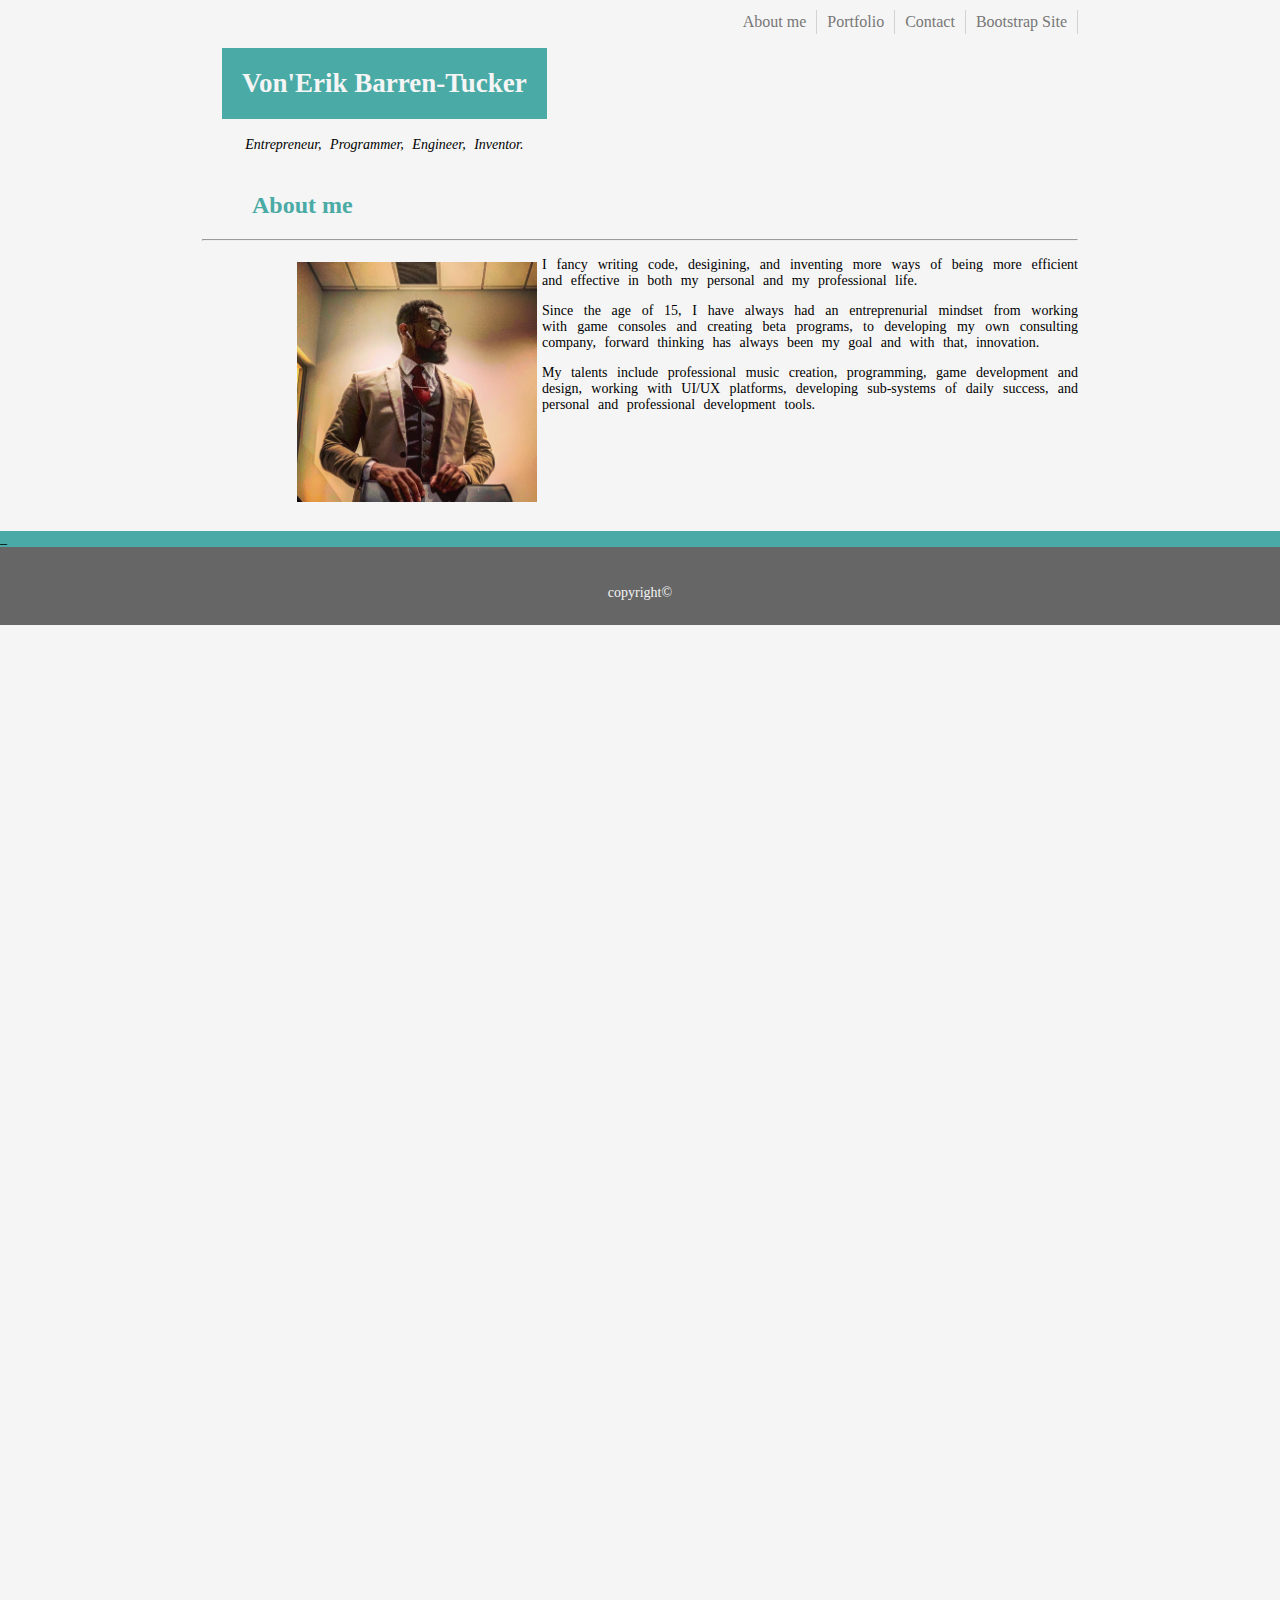
<file: index.html>
<!DOCTYPE html>
<html lang="en">

<head>

        <meta name="viewport" content="width=device-width, initial-scale=1.0">
        <title> About me</title>
        <meta charset="utf-8">
        <meta name="viewport" content="width=device-width, initial-scale=1">

        <link rel="stylesheet" type="text/css" href="assets/css/style.css" />

</head>


<body>





        <div class="row">
                <!-- This section has all of my columns (3 boxes wtihin a box) -->

                <div class="column side">

                </div>

                <div class="column middle">
                        <div class="header">
                                <h1>Von'Erik Barren-Tucker</h1>
                                <p><i>Entrepreneur, Programmer, Engineer, Inventor.</i></p>
                        </div>

                        <div class="topnav">
                                <a href="index.html">About me</a>
                                <a href="portfolio.html">Portfolio</a>
                                <a href="contact.html">Contact</a>
                                <a href="MarkII/index.html">Bootstrap Site</a>
                        </div>

                        <div>

                        </div>



                        <br>
                        <br>
                        <br>
                        <br>
                        <br>
                        <br>
                        <br>
                        <br>
                        <br>

                        <h2>About me</h2>
                        <hr>

                        <figure>

                                <img src="assets/images/me.jpg" alt="Von'Erik Barren-Tucker" width="250" height="250"
                                        style="float:left" />

                        </figure>




                        <p id="aboutme1" style="text-align: justify">I fancy writing code, desigining, and inventing
                                more ways of
                                being more efficient and effective in both my personal and my professional life.</p>

                        <p id="aboutme2" style="text-align: justify">Since the age of 15, I have always had an
                                entreprenurial mindset
                                from working with game consoles and creating beta programs, to developing my own
                                consulting company, forward thinking has always been my goal and with that, innovation.
                        </p>

                        <p id="aboutme3" style="text-align: justify"> My talents include professional music creation,
                                programming,
                                game development and design, working with UI/UX platforms, developing sub-systems of
                                daily success, and personal and professional development tools.</p>
                </div>

                <div class="column side">

                </div>
        </div>
        <footer>

                <p class="beforefooter"> _ </p>
                <p class="copyright">copyright©</p>
        </footer>

</body>

</html>
</file>
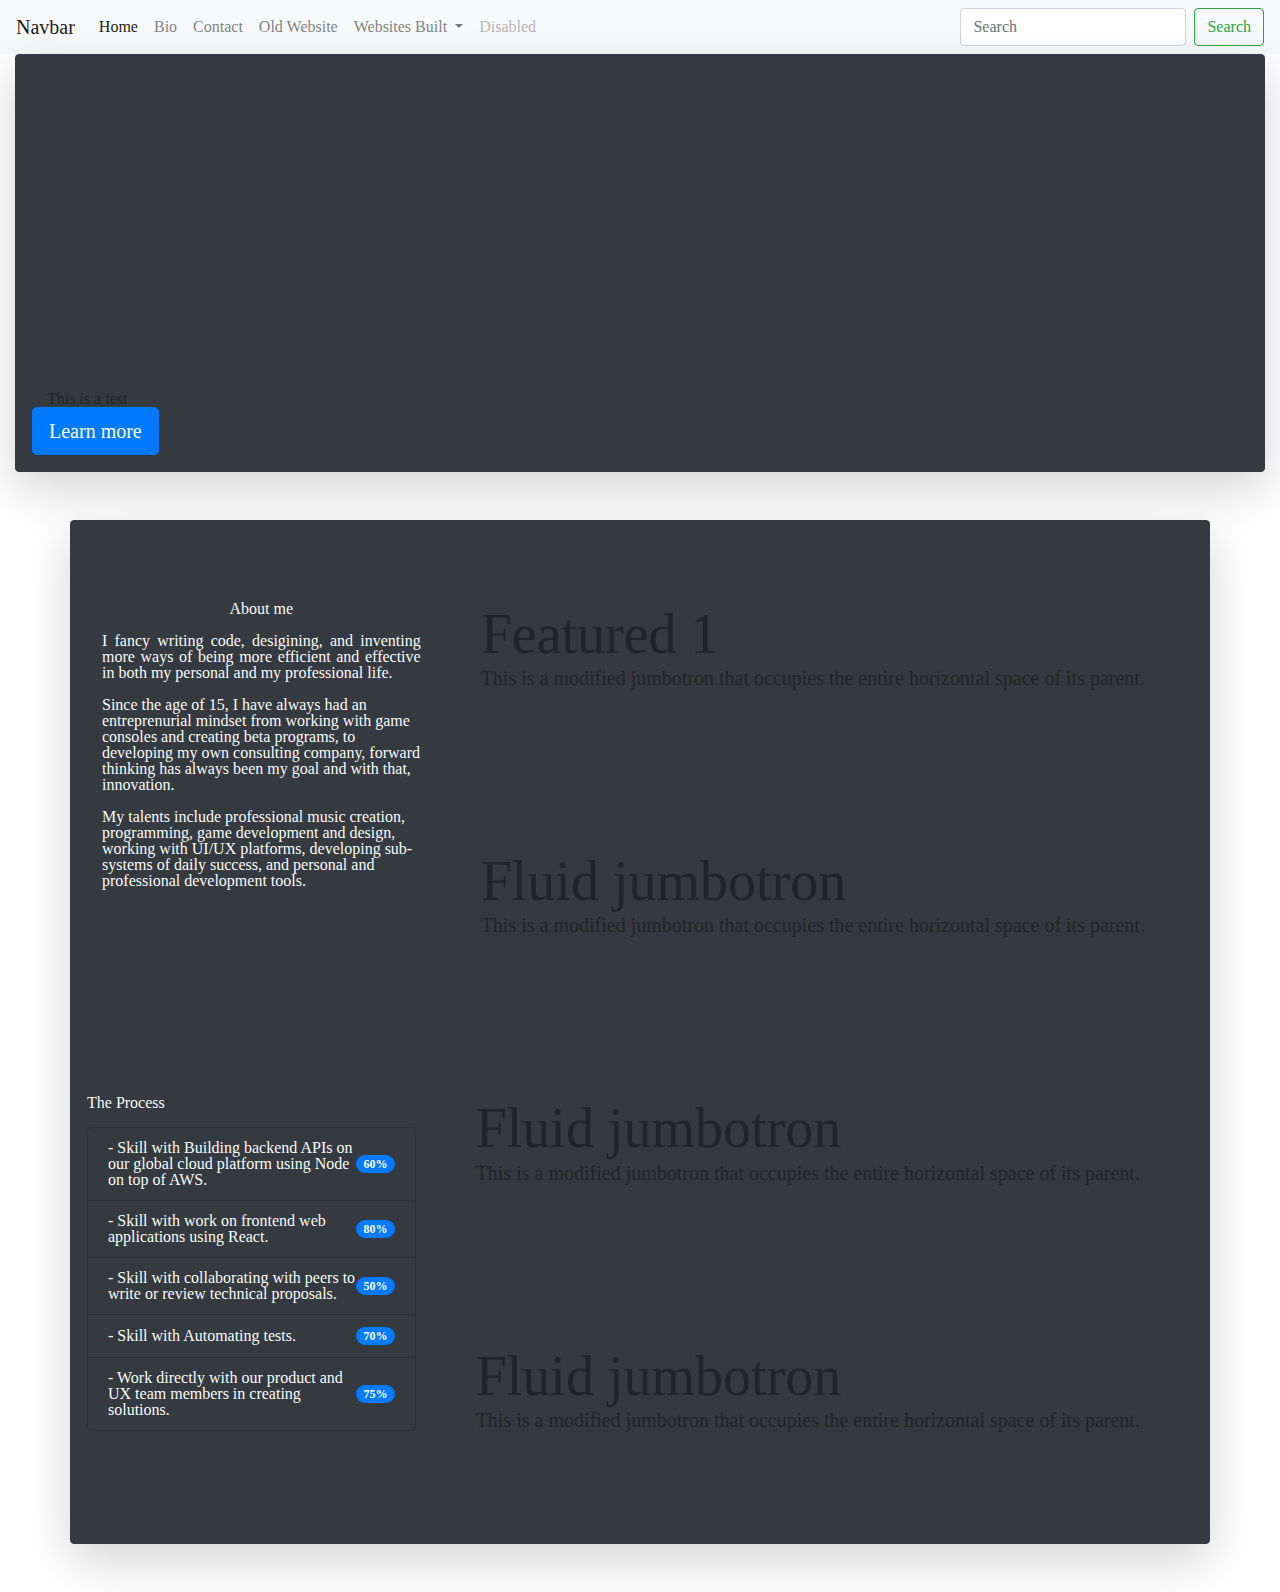
<file: MarkII/index.html>
<!doctype html>
<html lang="en">

<head>
    <!-- Required meta tags -->
    <meta charset="utf-8">
    <meta name="viewport" content="width=device-width, initial-scale=1, shrink-to-fit=no">

    <!-- Bootstrap CSS -->
    <link rel="stylesheet" href="https://stackpath.bootstrapcdn.com/bootstrap/4.3.1/css/bootstrap.min.css"
        integrity="sha384-ggOyR0iXCbMQv3Xipma34MD+dH/1fQ784/j6cY/iJTQUOhcWr7x9JvoRxT2MZw1T" crossorigin="anonymous">

    <link rel="stylesheet" type="text/css" href="reset.css">
    <link rel="stylesheet" type="text/css" href="style.css">
    <script src="function.js" type="text/javascript"></script>

    <title>Vaelkaryie</title>
</head>

<body>
    <!-- Navigation Bar -->
    <nav class="navbar navbar-expand-lg navbar-light bg-light">
        <a class="navbar-brand" href="#">Navbar</a>
        <button class="navbar-toggler" type="button" data-toggle="collapse" data-target="#navbarSupportedContent"
            aria-controls="navbarSupportedContent" aria-expanded="false" aria-label="Toggle navigation">
            <span class="navbar-toggler-icon"></span>
        </button>

        <div class="collapse navbar-collapse" id="navbarSupportedContent">
            <ul class="navbar-nav mr-auto">
                <li class="nav-item active">
                    <a class="nav-link" href="#">Home <span class="sr-only">(current)</span></a>
                </li>
                <li class="nav-item">
                    <a class="nav-link" href="bio.html">Bio</a>
                <li class="nav-item">
                    <a class="nav-link" href="contact.html">Contact</a>
                </li>
                <li class="nav-item">
                    <a class="nav-link" href="../index.html">Old Website</a>
                </li>


                </li>
                <li class="nav-item dropdown">
                    <a class="nav-link dropdown-toggle" href="#" id="navbarDropdown" role="button"
                        data-toggle="dropdown" aria-haspopup="true" aria-expanded="false">
                        Websites Built
                    </a>
                    <div class="dropdown-menu" aria-labelledby="navbarDropdown">
                        <a class="dropdown-item" href="website1.html">Financial Websites</a>
                        <a class="dropdown-item" href="website2.html">Artistic Websites</a>
                        <a class="dropdown-item" href="website3.html">Tech Websites</a>
                        <div class="dropdown-divider"></div>
                        <a class="dropdown-item" href="#">Something else here</a>
                    </div>
                </li>
                <li class="nav-item">
                    <a class="nav-link disabled" href="#" tabindex="-1" aria-disabled="true">Disabled</a>
                </li>
            </ul>
            <form class="form-inline my-2 my-lg-0">
                <input class="form-control mr-sm-2" type="search" placeholder="Search" aria-label="Search">
                <button class="btn btn-outline-success my-2 my-sm-0" type="submit">Search</button>
            </form>
        </div>
    </nav>



    <div class="container-fluid">
        <div class="row">

            <div class="col-md-12">
                <div class="jumbotron  bg-dark border border-dark shadow-lg p-3 mb-5 bg-dark rounded z-index-back">
                    <div class="container-fluid">
                        <div class="row">
                            <div class="col-md-3">


                            </div>

                            <div class="col-md-4">
                                <div class="jumbotron bg-dark">

                                </div>

                                <div class="jumbotron bg-dark">

                                </div>

                            </div>

                            <div class="col-md-2">
                                <h3></h3>

                            </div>
                            <div class="col-md-3">
                                <h3></h3>

                            </div>
                        </div>


                        <p> This is a test</p>
                        <!--<img src="assets/linear-red-gradient-2560x1800-c2-cd5c5c-8b0000-a-15-f-14.jpg">-->
                    </div>


                    <a class="btn btn-primary btn-lg" href="#" role="button">Learn more</a>
                </div>

            </div>


        </div>
    </div>





    <div class="container overj bg-dark border border-dark shadow-lg p-3 mb-5 bg-dark rounded">

        <div class="row">
            <div class="col-md-4">
                <div class="jumbotron bg-dark jumbotron-fluid text-light">
                    <div class="container bg-dark text-light">
                        <h4 class="display-7 text-center">About me</h4>
                        <br>
                        <p class="text-justify">I fancy writing code, desigining, and inventing more ways of being more
                            efficient and effective in both my personal and my professional life.
                        </p>
                        <br>
                        <p>
                            Since the age of 15, I have always had an entreprenurial mindset from working with game
                            consoles and creating beta programs, to developing my own consulting company, forward
                            thinking has always been my goal and with that, innovation.
                        </p>
                        <br>
                        <p>
                            My talents include professional music creation, programming, game development and design,
                            working with UI/UX platforms, developing sub-systems of daily success, and personal and
                            professional development tools.
                        </p>
                    </div>
                </div>



            </div>

            <div class="col-md-8">
                <div class="jumbotron bg-dark jumbotron-fluid">
                    <div class="container bg-dark">
                        <h1 class="display-4">Featured 1</h1>
                        <p class="lead">This is a modified jumbotron that occupies the entire horizontal space of its
                            parent.</p>

                    </div>
                </div>

                <div class="jumbotron bg-dark jumbotron-fluid">
                    <div class="container bg-dark">
                        <h1 class="display-4">Fluid jumbotron</h1>
                        <p class="lead">This is a modified jumbotron that occupies the entire horizontal space of its
                            parent.</p>



                    </div>




                </div>

            </div>

            <div class="row">
                <div class="col-md-4">
                    <div class="jumbotron bg-dark jumbotron-fluid">
                        <div class="container bg-dark text-light">
                            <h5 class="display-7">The Process</h5>
                            <br>
                            <ul class="list-group">
                                <li class="list-group-item  bg-dark d-flex justify-content-between align-items-center">
                                    - Skill with Building backend APIs on our global cloud platform using Node on top of
                                    AWS.
                                    <span class="badge badge-primary badge-pill">60%</span>
                                </li>
                                <li class="list-group-item bg-dark d-flex justify-content-between align-items-center">
                                    - Skill with work on frontend web applications using React.
                                    <span class="badge badge-primary badge-pill">80%</span>
                                </li>
                                <li class="list-group-item bg-dark d-flex justify-content-between align-items-center">
                                    - Skill with collaborating with peers to write or review technical proposals.
                                    <span class="badge badge-primary badge-pill">50%</span>
                                </li>
                                <li class="list-group-item bg-dark d-flex justify-content-between align-items-center">
                                    - Skill with Automating tests.
                                    <span class="badge badge-primary badge-pill">70%</span>
                                </li>
                                <li class="list-group-item bg-dark d-flex justify-content-between align-items-center">
                                    - Work directly with our product and UX team members in creating solutions.
                                    <span class="badge badge-primary badge-pill">75%</span>
                                </li>
                            </ul>

                        </div>
                    </div>



                </div>

                <div class="col-md-8">
                    <div class="jumbotron bg-dark jumbotron-fluid">
                        <div class="container bg-dark">
                            <h1 class="display-4">Fluid jumbotron</h1>
                            <p class="lead">This is a modified jumbotron that occupies the entire horizontal space of
                                its
                                parent.</p>

                        </div>
                    </div>

                    <div class="jumbotron bg-dark jumbotron-fluid">
                        <div class="container bg-dark">
                            <h1 class="display-4">Fluid jumbotron</h1>
                            <p class="lead">This is a modified jumbotron that occupies the entire horizontal space of
                                its
                                parent.</p>



                        </div>




                    </div>

                </div>












                <!-- Optional JavaScript -->
                <!-- jQuery first, then Popper.js, then Bootstrap JS -->
                <script src="https://code.jquery.com/jquery-3.3.1.slim.min.js"
                    integrity="sha384-q8i/X+965DzO0rT7abK41JStQIAqVgRVzpbzo5smXKp4YfRvH+8abtTE1Pi6jizo"
                    crossorigin="anonymous"></script>
                <script src="https://cdnjs.cloudflare.com/ajax/libs/popper.js/1.14.7/umd/popper.min.js"
                    integrity="sha384-UO2eT0CpHqdSJQ6hJty5KVphtPhzWj9WO1clHTMGa3JDZwrnQq4sF86dIHNDz0W1"
                    crossorigin="anonymous"></script>
                <script src="https://stackpath.bootstrapcdn.com/bootstrap/4.3.1/js/bootstrap.min.js"
                    integrity="sha384-JjSmVgyd0p3pXB1rRibZUAYoIIy6OrQ6VrjIEaFf/nJGzIxFDsf4x0xIM+B07jRM"
                    crossorigin="anonymous"></script>
</body>

</html>
</file>
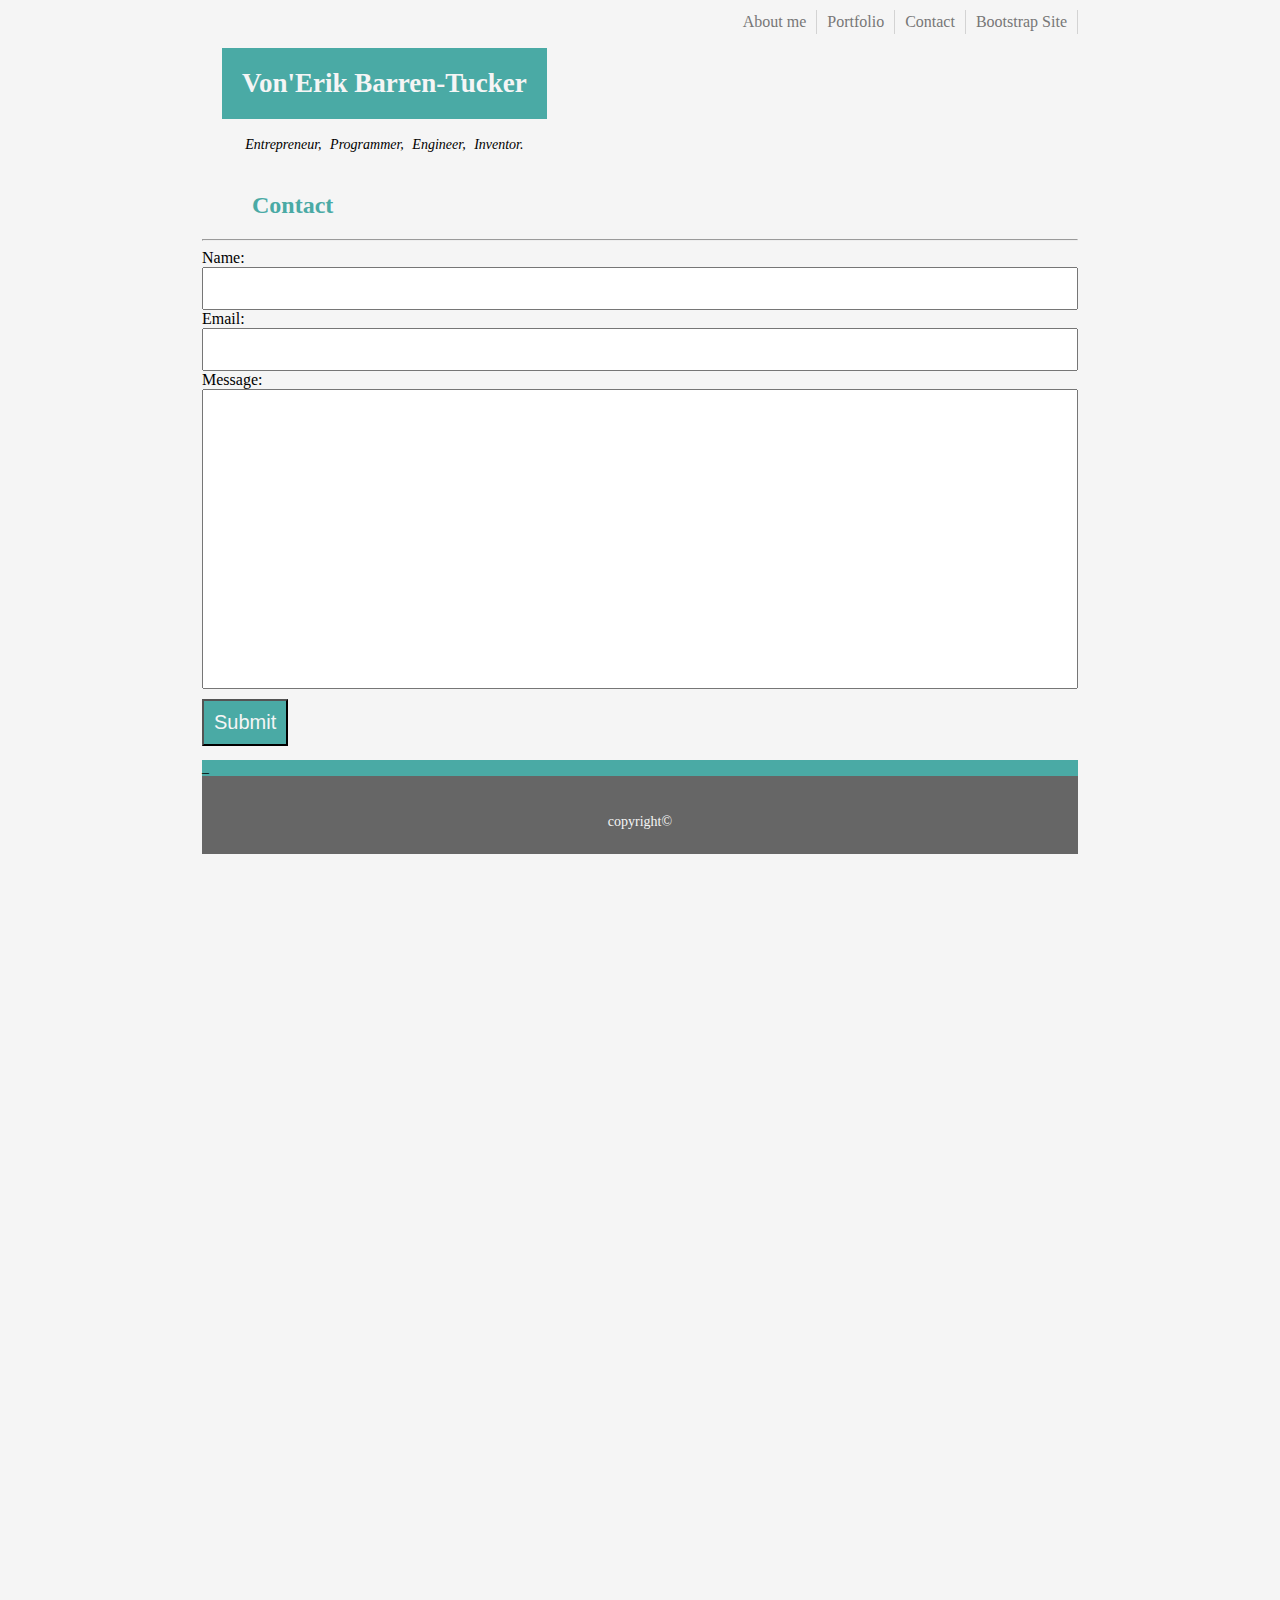
<file: contact.html>
<!DOCTYPE html>
<html>

<head>
    <meta name="viewport" content="width=device-width, initial-scale=1.0">


    <title>Contact</title>
    <link rel="stylesheet" type="text/css" href="assets/css/style.css" />

</head>

<body>

    <div class="row">
        <!-- This section has all of my columns (3 boxes wtihin a box) -->

        <div class="column side">

        </div>

        <div class="column middle">
            <div class="header">
                <h1>Von'Erik Barren-Tucker</h1>
                <p><i>Entrepreneur, Programmer, Engineer, Inventor.</i></p>
            </div>

            <div class="topnav">
                <a href="index.html">About me</a>
                <a href="portfolio.html">Portfolio</a>
                <a href="contact.html">Contact</a>
                <a href="MarkII/index.html">Bootstrap Site</a>
            </div>

            <div>

            </div>



            <br>
            <br>
            <br>
            <br>
            <br>
            <br>
            <br>
            <br>
            <br>


            <h2 id="siteTitle">Contact</h2>
            <hr>

            <form>
                Name: <br>
                <input type="text" name="Name"> <br>

                Email: <br>
                <input type="text" name="Email"> <br>

                Message: <br>
                <input type="text" name="Email" style="height: 300px"> <br>

                <button> Submit </button>


            </form>









            <footer>

                <p class="beforefooter"> _ </p>
                <p class="copyright">copyright©</p>
            </footer>


</body>

</html>
</file>
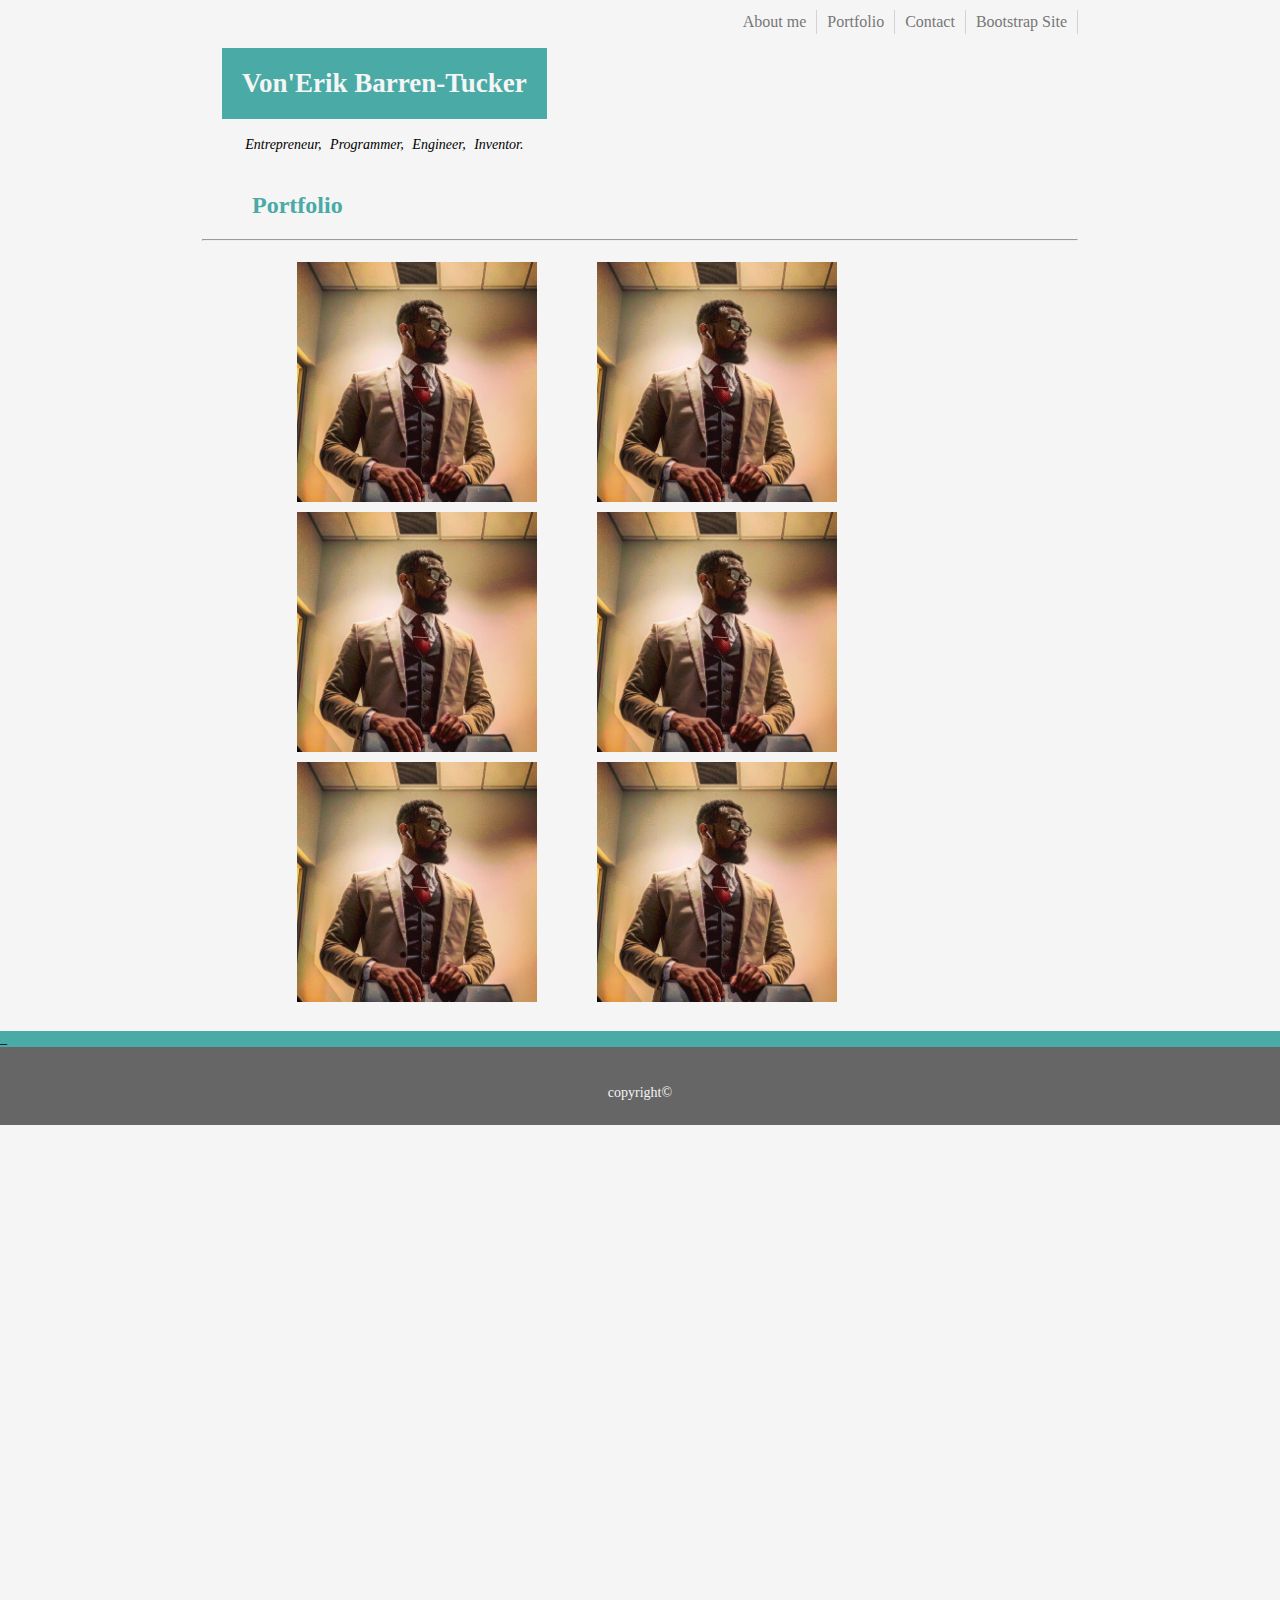
<file: portfolio.html>
<!DOCTYPE html>
<html lang="en">

<head>
  <title> Portfolio </title>
  <meta charset="utf-8">
  <meta name="viewport" content="width=device-width, initial-scale=1">

  <link rel="stylesheet" type="text/css" href="assets/css/style.css" />

</head>


<body>





  <div class="row">
    <!-- This section has all of my columns (3 boxes wtihin a box) -->

    <div class="column side">

    </div>

    <div class="column middle">
      <div class="header">
        <h1>Von'Erik Barren-Tucker</h1>
        <p><i>Entrepreneur, Programmer, Engineer, Inventor.</i></p>
      </div>

      <div class="topnav">
        <a href="index.html">About me</a>
        <a href="portfolio.html">Portfolio</a>
        <a href="contact.html">Contact</a>
        <a href="MarkII/index.html">Bootstrap Site</a>
      </div>

      <div>

      </div>



      <br>
      <br>
      <br>
      <br>
      <br>
      <br>
      <br>
      <br>
      <br>

      <h2>Portfolio</h2>

      <hr>


      <div class="box 1">
        <figure>

          <img src="assets/images/me.jpg" alt="Von'Erik Barren-Tucker" width="250" height="250" style="float:left" />

          <figcaption> </figcaption>

        </figure>

      </div>

      <div class="box_2">
        <figure>

          <img src="assets/images/me.jpg" alt="Von'Erik Barren-Tucker" width="250" height="250" style="float:left" />
      </div>
      </figure>

      <div class="empty 1"> </div>

      <br>
      <br>
      <br>
      <br>
      <br>
      <br>
      <br>
      <br>
      <br>
      <br>
      <br>
      <br>
      <br>



      <div class="box 3">

        <figure>

          <img src="assets/images/me.jpg" alt="Von'Erik Barren-Tucker" width="250" height="250" style="float:left" />

        </figure>

      </div>


      <div class="box 4">

        <figure>

          <img src="assets/images/me.jpg" alt="Von'Erik Barren-Tucker" width="250" height="250" style="float:left" />

        </figure>

      </div>

      <br>
      <br>
      <br>
      <br>
      <br>
      <br>
      <br>
      <br>
      <br>
      <br>
      <br>
      <br>
      <br>


      <div class="box 5">

        <figure>

          <img src="assets/images/me.jpg" alt="Von'Erik Barren-Tucker" width="250" height="250" style="float:left" />

        </figure>

      </div>

      <div class="box 6">

        <figure>

          <img src="assets/images/me.jpg" alt="Von'Erik Barren-Tucker" width="250" height="250" style="float:left" />

        </figure>

      </div>

      <div class="empty 2"></div>







    </div>

    <div class="column side">

    </div>
  </div>



  <footer>

    <p class="beforefooter"> _ </p>
    <p class="copyright">copyright©</p>
  </footer>

</body>

</html>
</file>
<file: assets/css/style.css>
* {
    box-sizing: border-box;
  }
  
  body {
    margin: 0;
  }
  
  /* Style the header */
  .header {
    background-color: whitesmoke;
    padding: 20px;
    text-align: center;
    float: left;
  }
  
  /* Style the top navigation bar */
  .topnav {
    overflow: hidden;
    background-color: whitesmoke;
    text-align: right;
    margin-left: 100px;
    float: right;
  }
  
  /* Style the topnav links */
  .topnav a {
    float: left;
    display: block;
    color: #777777;
    text-align: center;
    padding: 3px 10px;
    text-decoration: none;
    border-right: 1px solid lightgrey;
  }
  
  /* Change color on hover */
  .topnav a:hover {
    background-color: #4aaaa5;
    color: white;
  }
  
  /* Create three unequal columns that floats next to each other */
  .column {
    float: left;
    padding: 10px;
  }
  
  /* Left and right column */
  .column.side {
    width: 15%;
  }
  
  /* Middle column */
  .column.middle {
    width: 70%;
   
  }
  
  /* Clear floats after the columns */
  .row:after {
    content: "";
    display: table;
    clear: both;
  }
  
  /* Responsive layout - makes the three columns stack on top of each other instead of next to each other */
  @media screen and (max-width: 600px) {
    .column.side, .column.middle {
      width: 100%;
    }
  }

  /* After this, is editing to tags. */

  h1 {
      background-color: #4aaaa5;
      color: whitesmoke;
      font-family: Georgia, 'Times New Roman', Times, serif;
      font-size: 27px;
      padding: 20px;
  }

  h2 {
      background-color: whitesmoke;
      color: #4aaaa5;
      text-align: left;
      margin-left: 50px;
      
      

  }

  img {
      float:left;
      padding: 5px;
      margin-left: 50px;

  }

  body {
    height: 2000px;
    background-color: whitesmoke;
    
    z-index: -1;
  }


  p {
      background-color: whitesmoke

  }

  hr {
      border-width: thin;
  }

  /* This is for the contact page */

  input {
        width: 100%;
        padding: 12px;
        

  }

  button {
      background-color: #4aaaa5;
      color: whitesmoke;
      font-size: 20px;
      margin: 10px 0px 0px 0px;
      padding: 10px

  }

  figcaption {
      float: left;
      overflow: block;
      

      
  }

  footer {
    background-color: #666666;
    
  }

  .beforefooter {
    background-color: #4aaaa5;

  }

  .copyright {
    text-align: center;
    color: whitesmoke;
    background-color: #666666;
    padding: 24px
    


  }

  

  


  @media (max-width: 1440px) {
    p {
      font-size: 14px;
      color: black;
      word-spacing: 5px;
    }
  }

  @media (max-width: 1024px) {
    p {
      font-size: 14px;
      color: black;
      word-spacing: 5px;
    }
  }


  @media (max-width: 768px) {
    p {
      font-size: 16px;
      color: darkgrey;
      word-spacing: 10px;
    }


  }

  @media (max-width: 425px) {
    p {
      font-size: 14px;
      color: darkslategrey;
      word-spacing: 5px;
    }

    #aboutme1 {
      padding-bottom: 25px;
    }

    
  }

  @media (max-width: 375px) {
    p {
      font-size: 14px;
      color: darkred;
      word-spacing: 5px;
    }

    #aboutme1 {
      padding-bottom: 25px;
    }

    
    
  }

  @media (max-width: 320px) {
    p {
      font-size: 14px;
      color: darkblue;
      word-spacing: 5px;
    }

    #aboutme1 {
      padding-bottom: 25px;
    }

  }
</file>
<file: MarkII/style.css>
h3 {
    color: teal;
    text-align: center;
}



.overj {
    position: relative;
    z-index: 2000;
    
}
</file>
